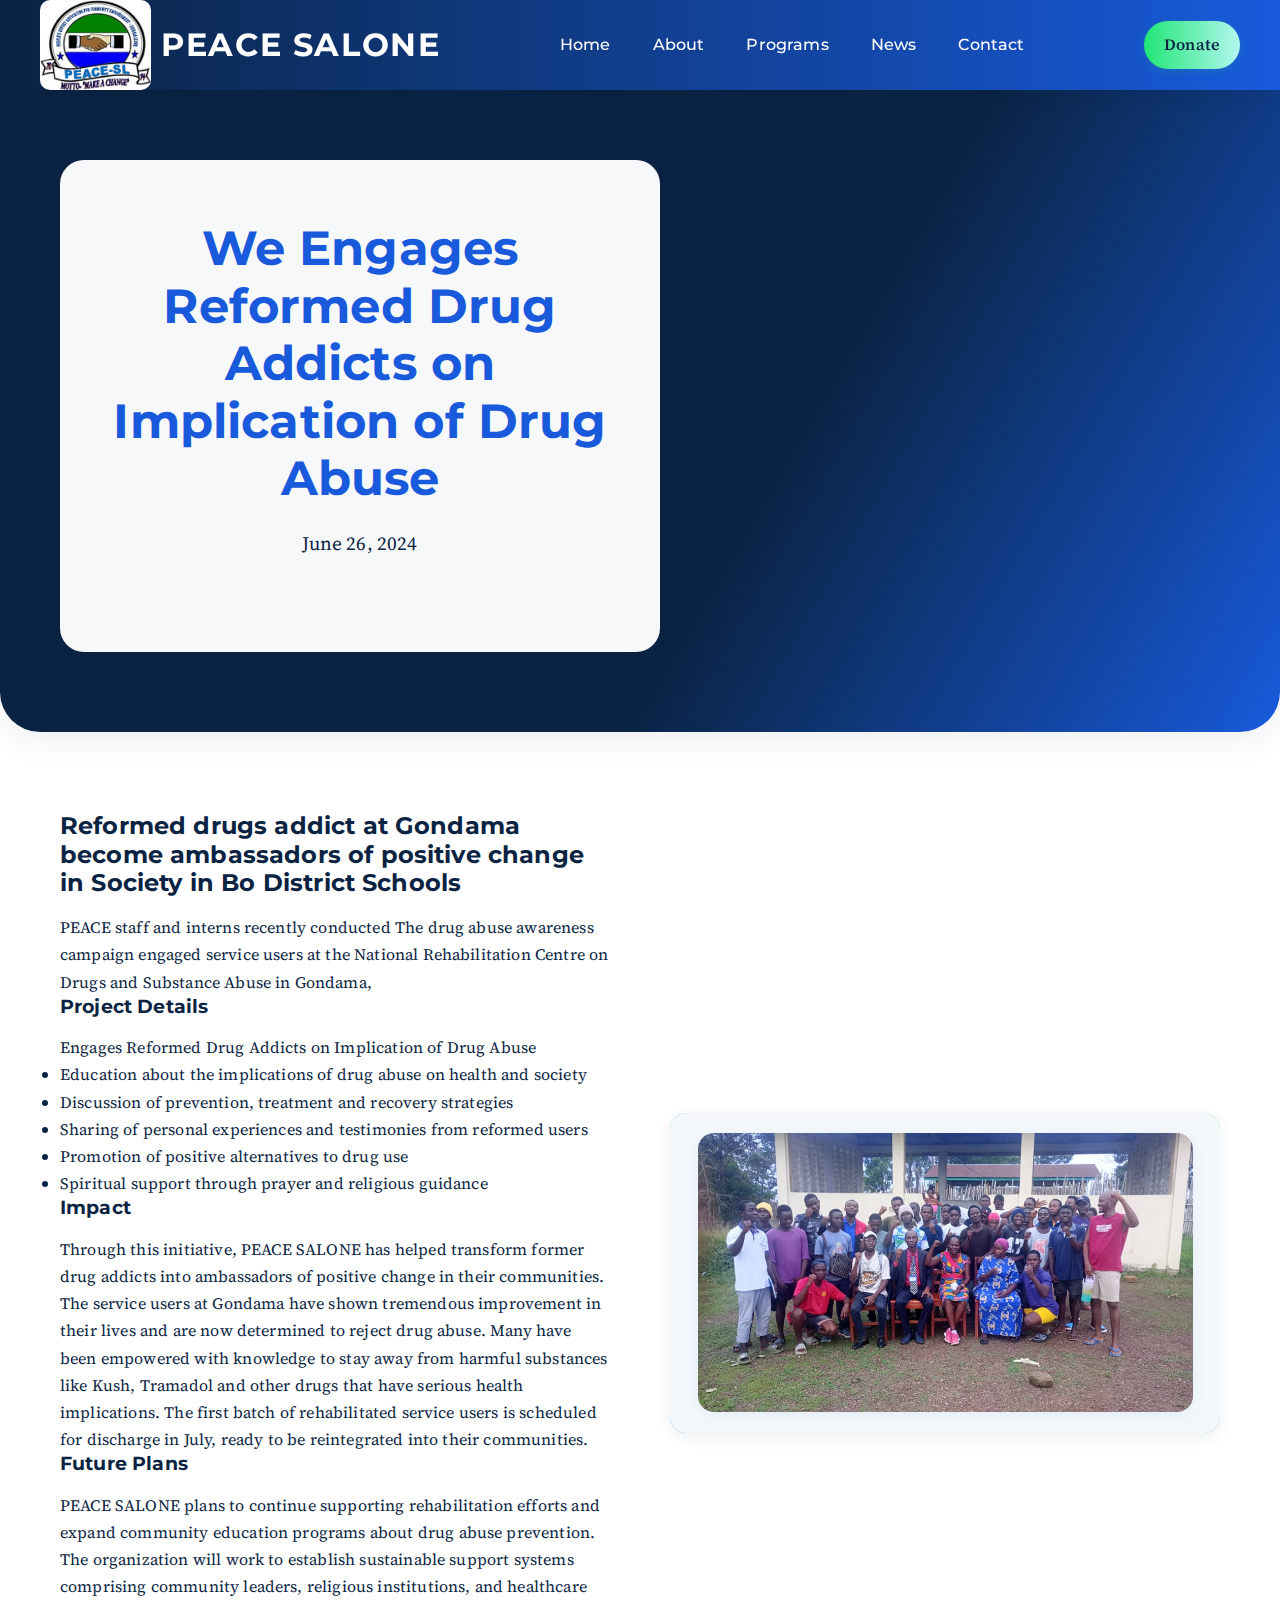
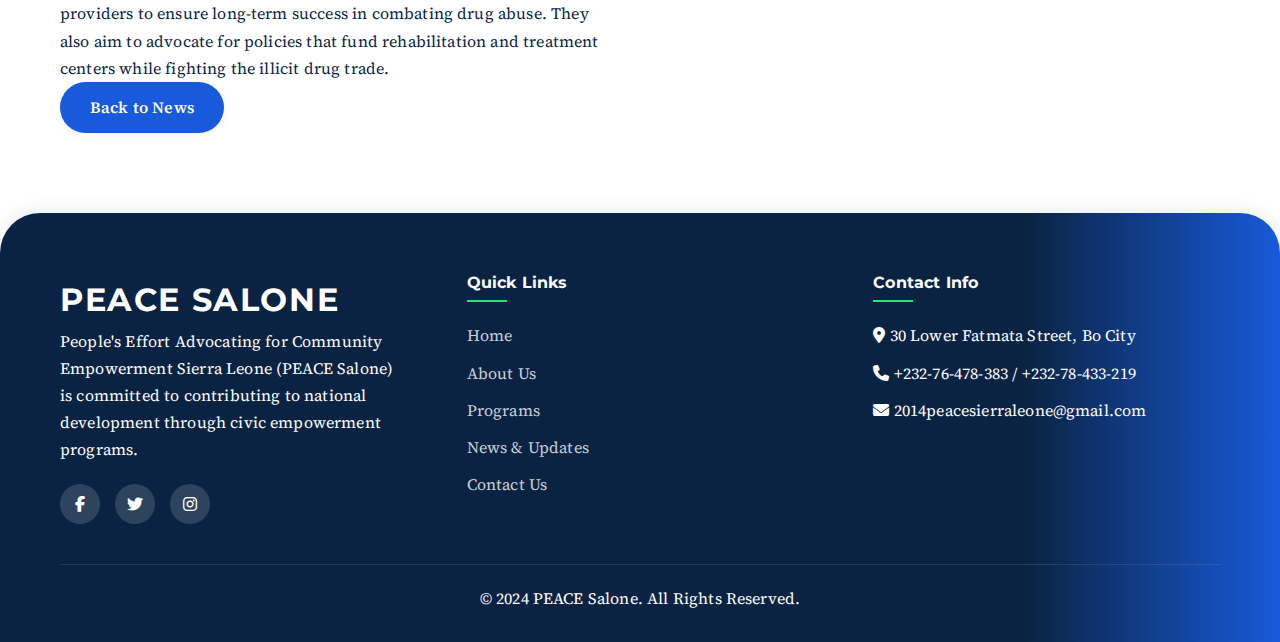
<file: news-drug-abuse.html>
<!DOCTYPE html>
<html lang="en">
<head>
    <meta charset="UTF-8">
    <meta name="viewport" content="width=device-width, initial-scale=1.0">
    <title>Engages Reformed Drug Addicts on Implication of Drug Abuse - PEACE Salone</title>
    <link href="https://fonts.googleapis.com/css2?family=Montserrat:wght@400;500;600;700&family=Source+Serif+Pro:wght@400;600&display=swap" rel="stylesheet">
    <link rel="stylesheet" href="https://cdnjs.cloudflare.com/ajax/libs/font-awesome/6.4.0/css/all.min.css">
    <link rel="stylesheet" href="styles.css">
</head>
<body>
    <header>
        <div class="container header-container">
            <div class="logo">
                <img src="images/logo.png" alt="PEACE-SALONE Logo">
                <div class="logo-text">PEACE SALONE</div>
            </div>
            
            <ul class="nav-menu">
                <li><a href="index.html">Home</a></li>
                <li><a href="index.html#about">About</a></li>
                <li><a href="index.html#programs">Programs</a></li>
                <li><a href="index.html#news">News</a></li>
                <li><a href="index.html#contact">Contact</a></li>
            </ul>
            
            <a href="index.html#donate" class="donate-btn">Donate</a>
        </div>
    </header>

    <section class="hero" style="min-height: 40vh; margin-top: 80px;">
        <div class="container">
            <div class="hero-content">
                <h1>We Engages Reformed Drug Addicts on Implication of Drug Abuse</h1>
                <p>June 26, 2024</p>
            </div>
        </div>
    </section>

    <section>
        <div class="container">
            <div class="about-content">
                <div class="about-text">
                    <h2>Reformed drugs addict at Gondama become ambassadors of positive change in Society in Bo District Schools</h2>
                    <p>PEACE staff and interns recently conducted The drug abuse awareness campaign engaged service users at the National Rehabilitation Centre on Drugs and Substance Abuse in Gondama,</p>
                    
                    <h3>Project Details</h3>
                    <p>Engages Reformed Drug Addicts on Implication of Drug Abuse</p>
                    <ul>
                        <li>Education about the implications of drug abuse on health and society</li>
                        <li>Discussion of prevention, treatment and recovery strategies</li>
                        <li>Sharing of personal experiences and testimonies from reformed users</li>
                        <li>Promotion of positive alternatives to drug use</li>
                        <li>Spiritual support through prayer and religious guidance</li>
                    </ul>
                    
                    <h3>Impact</h3>
                    <p>Through this initiative, PEACE SALONE has helped transform former drug addicts into ambassadors of positive change in their communities. 
                        The service users at Gondama have shown tremendous improvement in their lives and are now determined to reject drug abuse. 
                        Many have been empowered with knowledge to stay away from harmful substances like Kush, Tramadol and other drugs that have serious health implications. 
                        The first batch of rehabilitated service users is scheduled for discharge in July, ready to be reintegrated into their communities.</p>
                    
                    <h3>Future Plans</h3>
                    <p>PEACE SALONE plans to continue supporting rehabilitation efforts and expand community education programs about drug abuse prevention. 
                        The organization will work to establish sustainable support systems comprising community leaders, religious institutions, and healthcare providers to ensure long-term success in combating drug abuse. 
                        They also aim to advocate for policies that fund rehabilitation and treatment centers while fighting the illicit drug trade.</p>
                    
                    <a href="index.html#news" class="btn btn-primary">Back to News</a>
                </div>
                <div class="about-image">
                    <img src="images/drugaddicts.png" alt="WASH Promotion in Schools in Bo">
                </div>
            </div>
        </div>
    </section>

    <footer>
        <div class="container">
            <div class="footer-container">
                <div class="footer-about">
                    <div class="footer-logo">
                        <div class="logo-text" style="color: white;">PEACE SALONE</div>
                    </div>
                    <p>People's Effort Advocating for Community Empowerment Sierra Leone (PEACE Salone) is committed to contributing to national development through civic empowerment programs.</p>
                    
                    <div class="social-links">
                        <a href="https://www.facebook.com/peacesalone" aria-label="Facebook"><i class="fab fa-facebook-f"></i></a>
                        <a href="https://twitter.com/peacesalone" aria-label="Twitter"><i class="fab fa-twitter"></i></a>
                        <a href="https://www.instagram.com/peacesalone" aria-label="Instagram"><i class="fab fa-instagram"></i></a>
                    </div>
                </div>
                
                <div class="footer-links">
                    <h4>Quick Links</h4>
                    <ul>
                        <li><a href="index.html">Home</a></li>
                        <li><a href="index.html#about">About Us</a></li>
                        <li><a href="index.html#programs">Programs</a></li>
                        <li><a href="index.html#news">News & Updates</a></li>
                        <li><a href="index.html#contact">Contact Us</a></li>
                    </ul>
                </div>
                
                <div class="footer-links">
                    <h4>Contact Info</h4>
                    <ul>
                        <li><i class="fas fa-map-marker-alt"></i> 30 Lower Fatmata Street, Bo City</li>
                        <li><i class="fas fa-phone"></i> +232-76-478-383 / +232-78-433-219</li>
                        <li><i class="fas fa-envelope"></i> 2014peacesierraleone@gmail.com</li>
                    </ul>
                </div>
            </div>
            
            <div class="copyright">
                <p>&copy; 2024 PEACE Salone. All Rights Reserved.</p>
            </div>
        </div>
    </footer>

    <script src="scripts.js"></script>
</body>
</html>
</file>
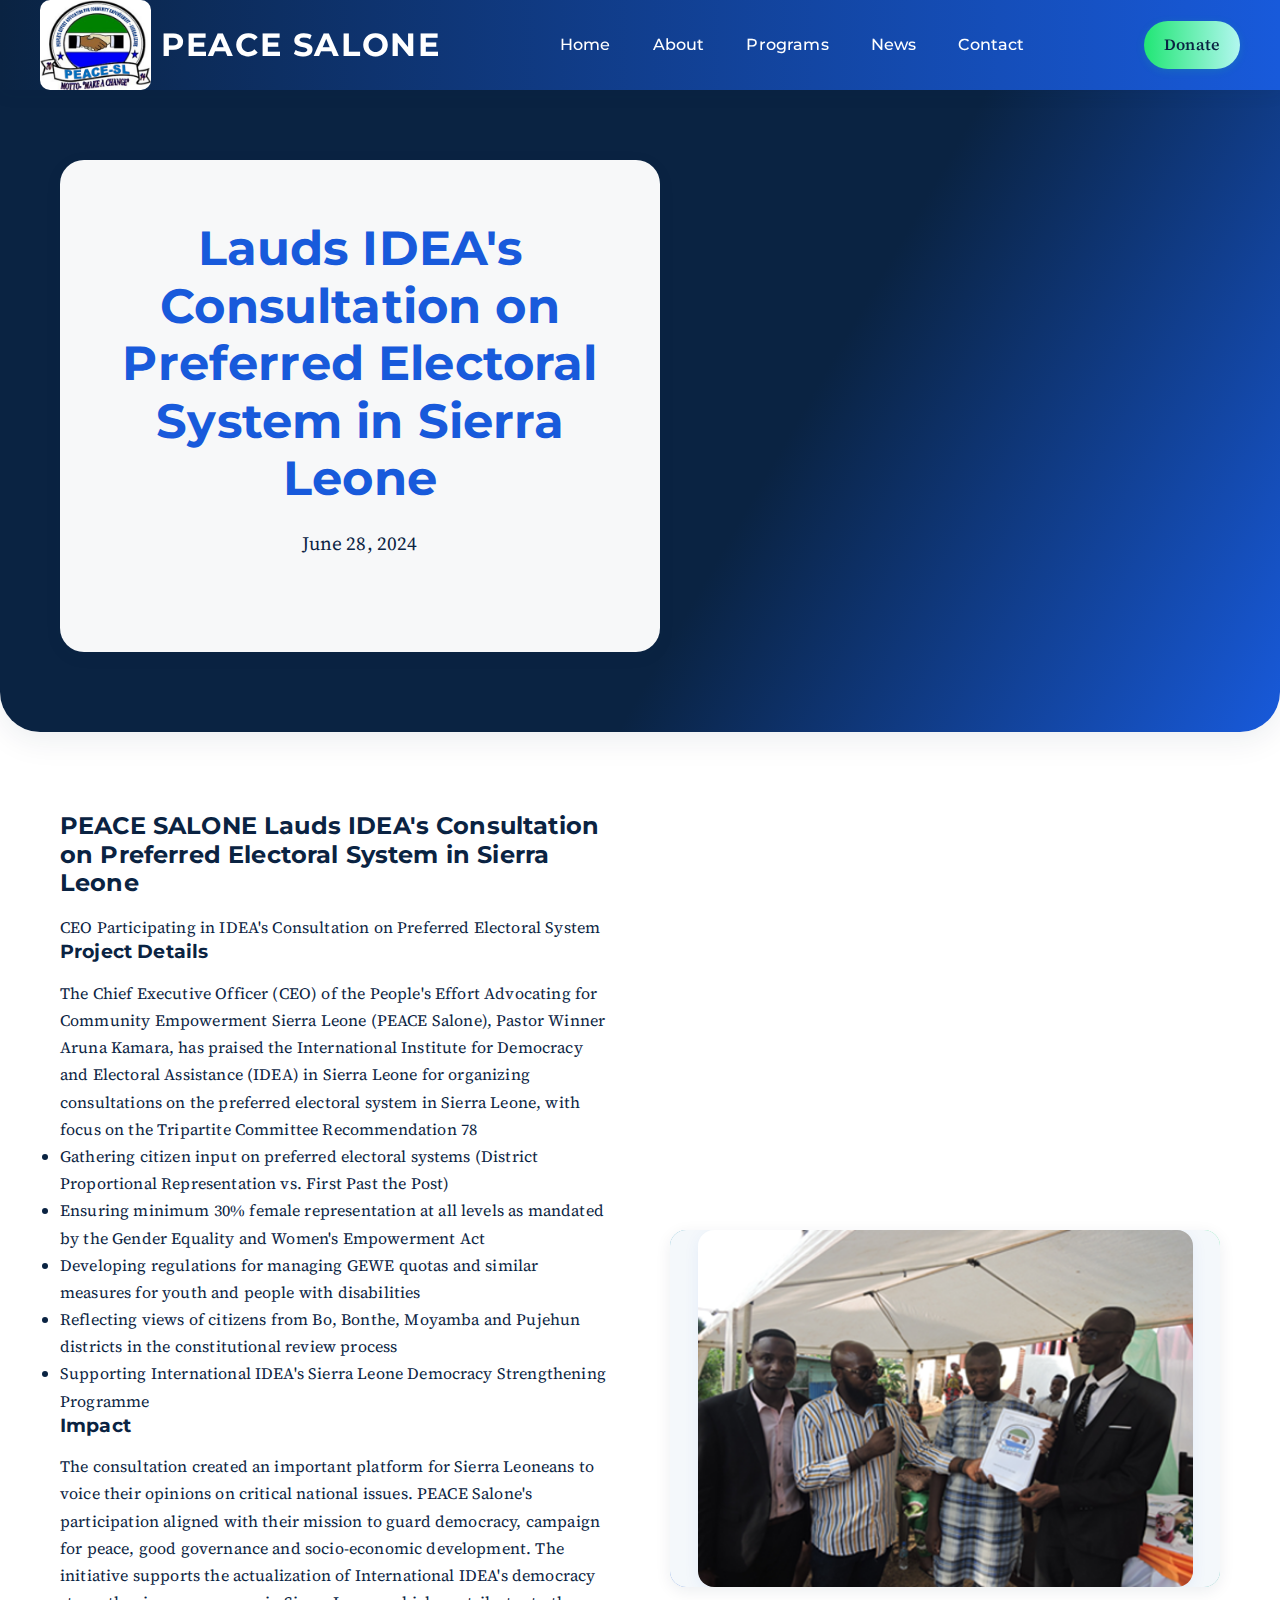
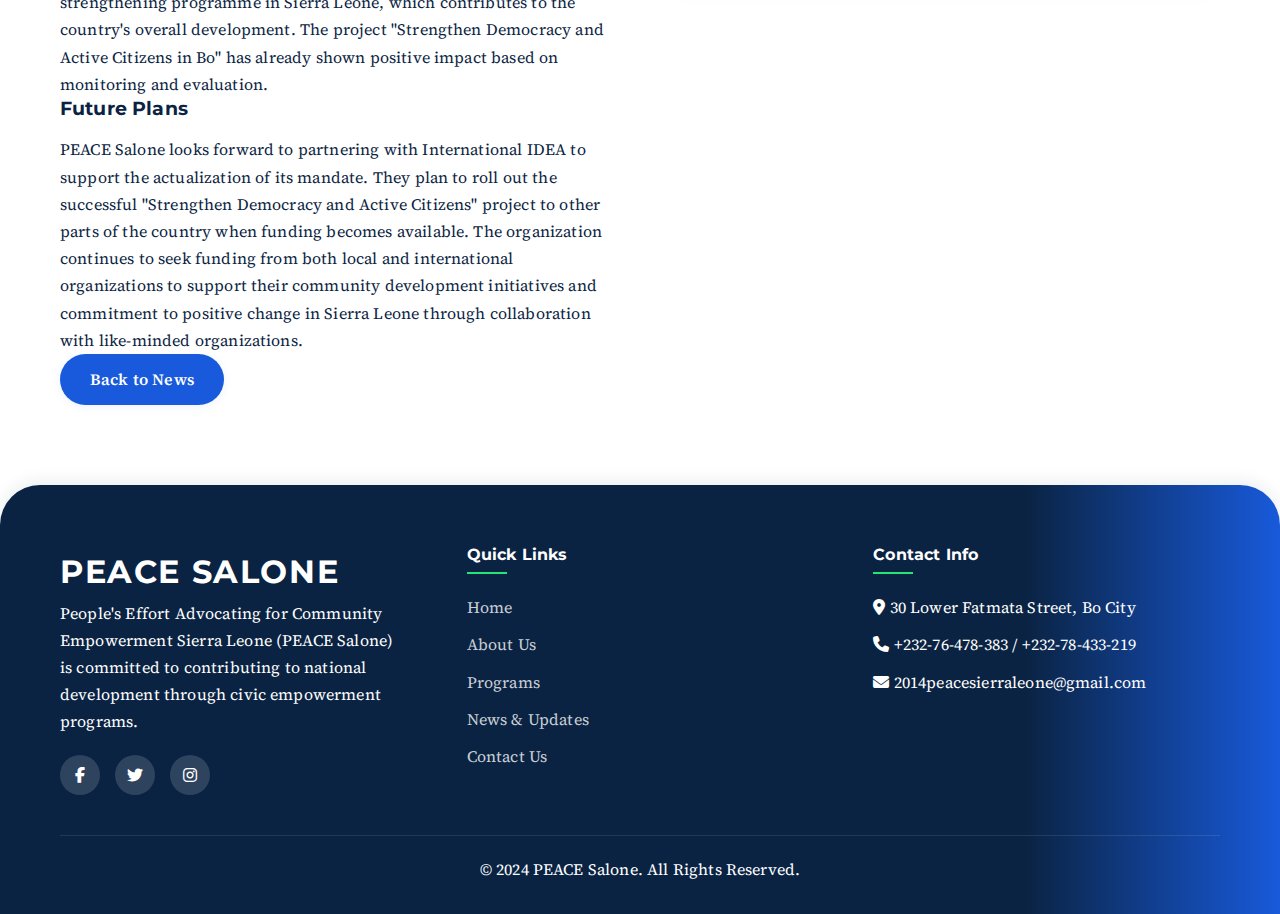
<file: news-idea-consultation.html>
<!DOCTYPE html>
<html lang="en">
<head>
    <meta charset="UTF-8">
    <meta name="viewport" content="width=device-width, initial-scale=1.0">
    <title>Lauds IDEA's Consultation on Preferred Electoral System in Sierra Leone</title>
    <link href="https://fonts.googleapis.com/css2?family=Montserrat:wght@400;500;600;700&family=Source+Serif+Pro:wght@400;600&display=swap" rel="stylesheet">
    <link rel="stylesheet" href="https://cdnjs.cloudflare.com/ajax/libs/font-awesome/6.4.0/css/all.min.css">
    <link rel="stylesheet" href="styles.css">
</head>
<body>
    <header>
        <div class="container header-container">
            <div class="logo">
                <img src="images/logo.png" alt="PEACE-SALONE Logo">
                <div class="logo-text">PEACE SALONE</div>
            </div>
            
            <ul class="nav-menu">
                <li><a href="index.html">Home</a></li>
                <li><a href="index.html#about">About</a></li>
                <li><a href="index.html#programs">Programs</a></li>
                <li><a href="index.html#news">News</a></li>
                <li><a href="index.html#contact">Contact</a></li>
            </ul>
            
            <a href="index.html#donate" class="donate-btn">Donate</a>
        </div>
    </header>

    <section class="hero" style="min-height: 40vh; margin-top: 80px;">
        <div class="container">
            <div class="hero-content">
                <h1>Lauds IDEA's Consultation on Preferred Electoral System in Sierra Leone</h1>
                <p>June 28, 2024</p>
            </div>
        </div>
    </section>

    <section>
        <div class="container">
            <div class="about-content">
                <div class="about-text">
                    <h2>PEACE SALONE Lauds IDEA's Consultation on Preferred Electoral System in Sierra Leone</h2>
                    <p>CEO Participating in IDEA's Consultation on Preferred Electoral System</p>
                    
                    <h3>Project Details</h3>
                    <p>The Chief Executive Officer (CEO) of the People's Effort Advocating for Community Empowerment Sierra Leone (PEACE Salone), Pastor Winner Aruna Kamara, has praised the International Institute for Democracy and Electoral Assistance (IDEA) in Sierra Leone for organizing consultations on the preferred electoral system in Sierra Leone, with focus on the Tripartite Committee Recommendation 78</p>
                    <ul>
                        <li>Gathering citizen input on preferred electoral systems (District Proportional Representation vs. First Past the Post)</li>
                        <li>Ensuring minimum 30% female representation at all levels as mandated by the Gender Equality and Women's Empowerment Act</li>
                        <li>Developing regulations for managing GEWE quotas and similar measures for youth and people with disabilities</li>
                        <li>Reflecting views of citizens from Bo, Bonthe, Moyamba and Pujehun districts in the constitutional review process</li>
                        <li>Supporting International IDEA's Sierra Leone Democracy Strengthening Programme</li>
                    </ul>
                    
                    <h3>Impact</h3>
                    <p>The consultation created an important platform for Sierra Leoneans to voice their opinions on critical national issues. 
                        PEACE Salone's participation aligned with their mission to guard democracy, campaign for peace, good governance and socio-economic development. 
                        The initiative supports the actualization of International IDEA's democracy strengthening programme in Sierra Leone, which contributes to the country's overall development. 
                        The project "Strengthen Democracy and Active Citizens in Bo" has already shown positive impact based on monitoring and evaluation.</p>
                    
                    <h3>Future Plans</h3>
                    <p>PEACE Salone looks forward to partnering with International IDEA to support the actualization of its mandate. 
                        They plan to roll out the successful "Strengthen Democracy and Active Citizens" project to other parts of the country when funding becomes available. 
                        The organization continues to seek funding from both local and international organizations to support their community development initiatives and commitment to positive change in Sierra Leone through collaboration with like-minded organizations.</p>
                    
                    <a href="index.html#news" class="btn btn-primary">Back to News</a>
                </div>
                <div class="about-image">
                    <img src="images/about-us.png" alt="WASH Promotion in Schools in Bo">
                </div>
            </div>
        </div>
    </section>

    <footer>
        <div class="container">
            <div class="footer-container">
                <div class="footer-about">
                    <div class="footer-logo">
                        <div class="logo-text" style="color: white;">PEACE SALONE</div>
                    </div>
                    <p>People's Effort Advocating for Community Empowerment Sierra Leone (PEACE Salone) is committed to contributing to national development through civic empowerment programs.</p>
                    
                    <div class="social-links">
                        <a href="https://www.facebook.com/peacesalone" aria-label="Facebook"><i class="fab fa-facebook-f"></i></a>
                        <a href="https://twitter.com/peacesalone" aria-label="Twitter"><i class="fab fa-twitter"></i></a>
                        <a href="https://www.instagram.com/peacesalone" aria-label="Instagram"><i class="fab fa-instagram"></i></a>
                    </div>
                </div>
                
                <div class="footer-links">
                    <h4>Quick Links</h4>
                    <ul>
                        <li><a href="index.html">Home</a></li>
                        <li><a href="index.html#about">About Us</a></li>
                        <li><a href="index.html#programs">Programs</a></li>
                        <li><a href="index.html#news">News & Updates</a></li>
                        <li><a href="index.html#contact">Contact Us</a></li>
                    </ul>
                </div>
                
                <div class="footer-links">
                    <h4>Contact Info</h4>
                    <ul>
                        <li><i class="fas fa-map-marker-alt"></i> 30 Lower Fatmata Street, Bo City</li>
                        <li><i class="fas fa-phone"></i> +232-76-478-383 / +232-78-433-219</li>
                        <li><i class="fas fa-envelope"></i> 2014peacesierraleone@gmail.com</li>
                    </ul>
                </div>
            </div>
            
            <div class="copyright">
                <p>&copy; 2024 PEACE Salone. All Rights Reserved.</p>
            </div>
        </div>
    </footer>

    <script src="scripts.js"></script>
</body>
</html>
</file>
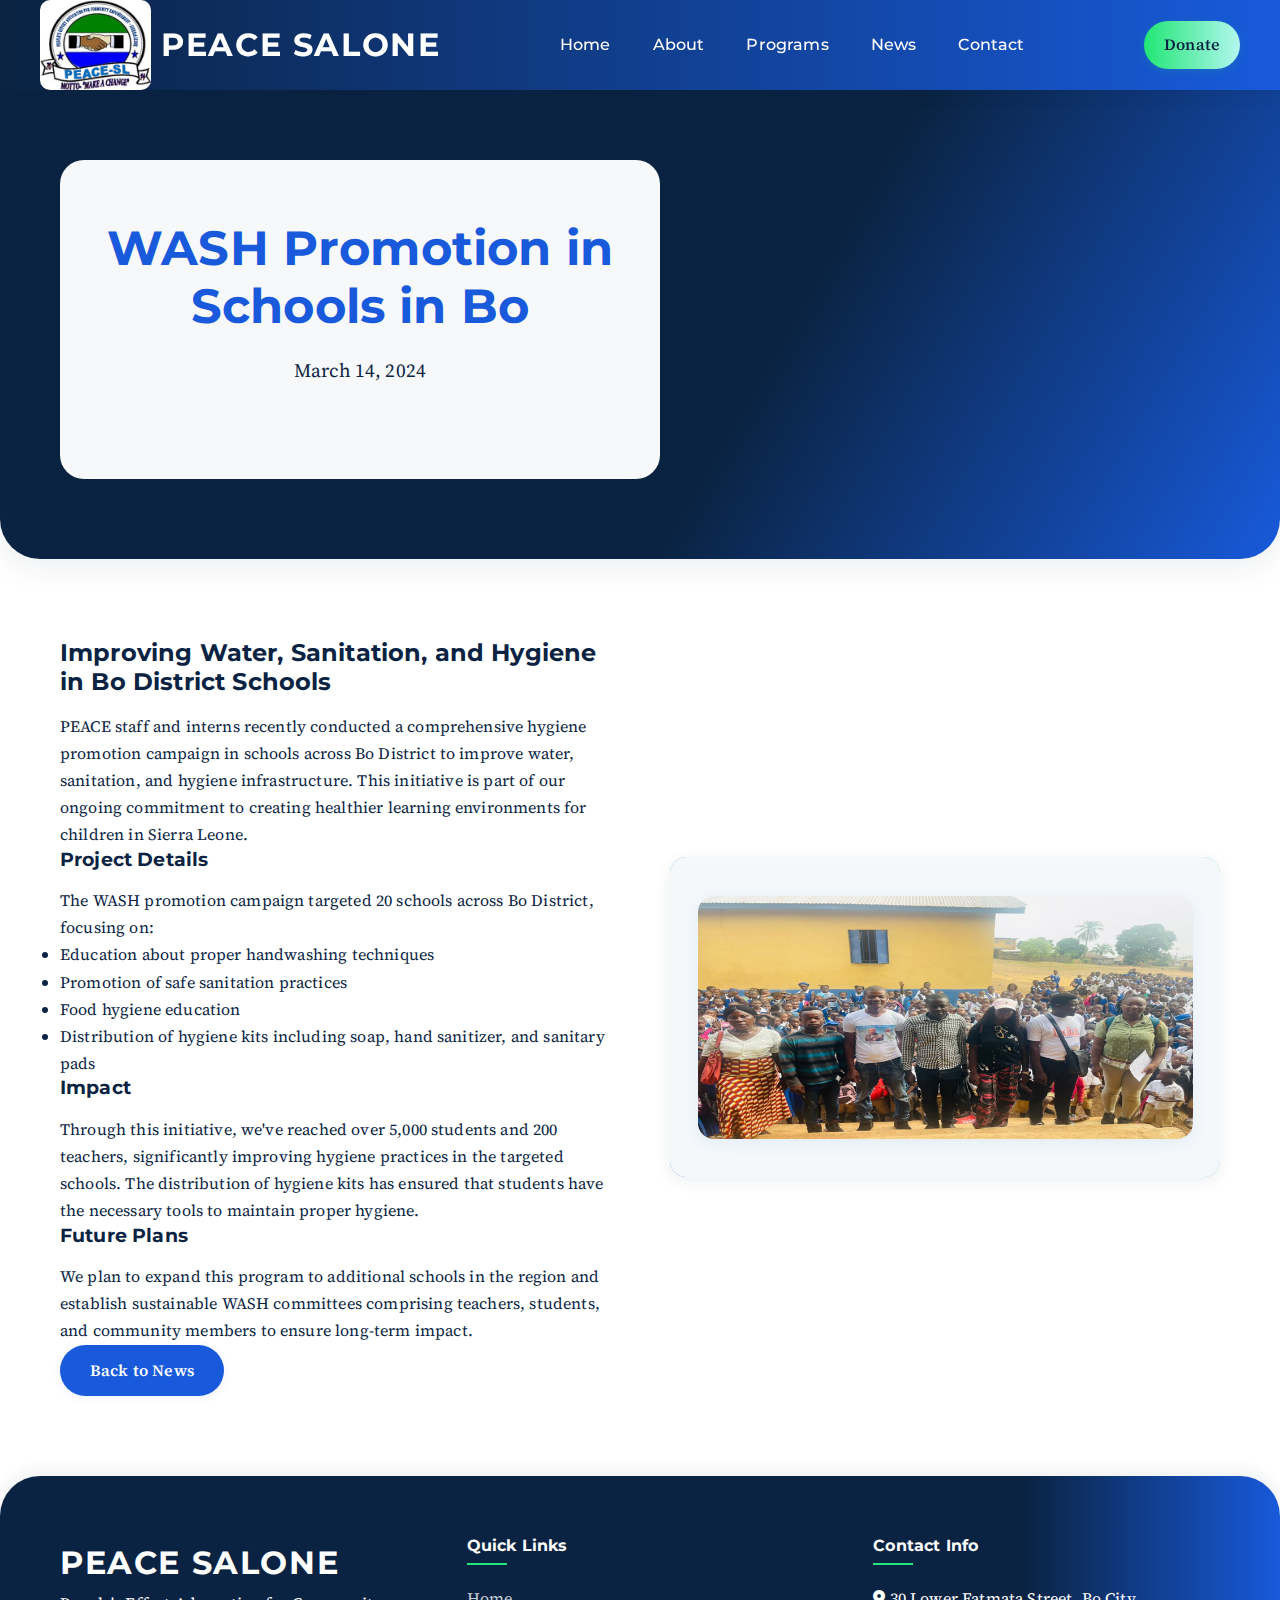
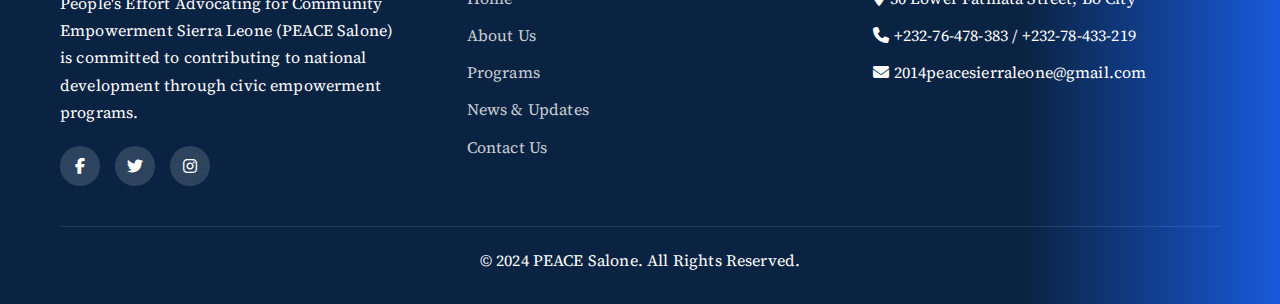
<file: news-wash-promotion.html>
<!DOCTYPE html>
<html lang="en">
<head>
    <meta charset="UTF-8">
    <meta name="viewport" content="width=device-width, initial-scale=1.0">
    <title>WASH Promotion in Schools in Bo - PEACE Salone</title>
    <link href="https://fonts.googleapis.com/css2?family=Montserrat:wght@400;500;600;700&family=Source+Serif+Pro:wght@400;600&display=swap" rel="stylesheet">
    <link rel="stylesheet" href="https://cdnjs.cloudflare.com/ajax/libs/font-awesome/6.4.0/css/all.min.css">
    <link rel="stylesheet" href="styles.css">
</head>
<body>
    <header>
        <div class="container header-container">
            <div class="logo">
                <img src="images/logo.png" alt="PEACE-SALONE Logo">
                <div class="logo-text">PEACE SALONE</div>
            </div>
            
            <ul class="nav-menu">
                <li><a href="index.html">Home</a></li>
                <li><a href="index.html#about">About</a></li>
                <li><a href="index.html#programs">Programs</a></li>
                <li><a href="index.html#news">News</a></li>
                <li><a href="index.html#contact">Contact</a></li>
            </ul>
            
            <a href="index.html#donate" class="donate-btn">Donate</a>
        </div>
    </header>

    <section class="hero" style="min-height: 40vh; margin-top: 80px;">
        <div class="container">
            <div class="hero-content">
                <h1>WASH Promotion in Schools in Bo</h1>
                <p>March 14, 2024</p>
            </div>
        </div>
    </section>

    <section>
        <div class="container">
            <div class="about-content">
                <div class="about-text">
                    <h2>Improving Water, Sanitation, and Hygiene in Bo District Schools</h2>
                    <p>PEACE staff and interns recently conducted a comprehensive hygiene promotion campaign in schools across Bo District to improve water, sanitation, and hygiene infrastructure. This initiative is part of our ongoing commitment to creating healthier learning environments for children in Sierra Leone.</p>
                    
                    <h3>Project Details</h3>
                    <p>The WASH promotion campaign targeted 20 schools across Bo District, focusing on:</p>
                    <ul>
                        <li>Education about proper handwashing techniques</li>
                        <li>Promotion of safe sanitation practices</li>
                        <li>Food hygiene education</li>
                        <li>Distribution of hygiene kits including soap, hand sanitizer, and sanitary pads</li>
                    </ul>
                    
                    <h3>Impact</h3>
                    <p>Through this initiative, we've reached over 5,000 students and 200 teachers, significantly improving hygiene practices in the targeted schools. The distribution of hygiene kits has ensured that students have the necessary tools to maintain proper hygiene.</p>
                    
                    <h3>Future Plans</h3>
                    <p>We plan to expand this program to additional schools in the region and establish sustainable WASH committees comprising teachers, students, and community members to ensure long-term impact.</p>
                    
                    <a href="index.html#news" class="btn btn-primary">Back to News</a>
                </div>
                <div class="about-image">
                    <img src="images/washpromotion.png" alt="WASH Promotion in Schools in Bo">
                </div>
            </div>
        </div>
    </section>

    <footer>
        <div class="container">
            <div class="footer-container">
                <div class="footer-about">
                    <div class="footer-logo">
                        <div class="logo-text" style="color: white;">PEACE SALONE</div>
                    </div>
                    <p>People's Effort Advocating for Community Empowerment Sierra Leone (PEACE Salone) is committed to contributing to national development through civic empowerment programs.</p>
                    
                    <div class="social-links">
                        <a href="https://www.facebook.com/peacesalone" aria-label="Facebook"><i class="fab fa-facebook-f"></i></a>
                        <a href="https://twitter.com/peacesalone" aria-label="Twitter"><i class="fab fa-twitter"></i></a>
                        <a href="https://www.instagram.com/peacesalone" aria-label="Instagram"><i class="fab fa-instagram"></i></a>
                    </div>
                </div>
                
                <div class="footer-links">
                    <h4>Quick Links</h4>
                    <ul>
                        <li><a href="index.html">Home</a></li>
                        <li><a href="index.html#about">About Us</a></li>
                        <li><a href="index.html#programs">Programs</a></li>
                        <li><a href="index.html#news">News & Updates</a></li>
                        <li><a href="index.html#contact">Contact Us</a></li>
                    </ul>
                </div>
                
                <div class="footer-links">
                    <h4>Contact Info</h4>
                    <ul>
                        <li><i class="fas fa-map-marker-alt"></i> 30 Lower Fatmata Street, Bo City</li>
                        <li><i class="fas fa-phone"></i> +232-76-478-383 / +232-78-433-219</li>
                        <li><i class="fas fa-envelope"></i> 2014peacesierraleone@gmail.com</li>
                    </ul>
                </div>
            </div>
            
            <div class="copyright">
                <p>&copy; 2024 PEACE Salone. All Rights Reserved.</p>
            </div>
        </div>
    </footer>

    <script src="scripts.js"></script>
</body>
</html>
</file>
<file: styles.css>
:root {
            --primary: #0a2342;         /* Blue-black */
            --primary-light: #185adb;   /* Blue */
            --secondary: #21e675;       /* Green */
            --accent: #185adb;          /* Blue (same as primary-light) */
            --dark: #0a2342;            /* Blue-black (same as primary) */
            --light: #ffffff;           /* White */
            --gray: #6c757d;
            --shadow: 0 4px 16px rgba(10, 35, 66, 0.08);
            --radius: 16px;
            --transition: 0.3s cubic-bezier(.4,0,.2,1);
        }

        *,
        *::before,
        *::after {
            box-sizing: border-box;
            margin: 0;
            padding: 0;
        }

        body {
            font-family: 'Source Serif Pro', serif;
            color: var(--dark);
            background-color: var(--light);
            line-height: 1.7;
            letter-spacing: 0.01em;
        }

        h1, h2, h3, h4, h5, h6 {
            font-family: 'Montserrat', sans-serif;
            font-weight: 700;
            margin-bottom: 1rem;
            color: var(--primary);
            line-height: 1.2;
        }

        .container {
            width: 100%;
            max-width: 1200px;
            margin: 0 auto;
            padding: 0 20px;
        }

        /* Header Styles */
        header {
            background: linear-gradient(90deg, var(--primary) 0%, var(--primary-light) 100%);
            box-shadow: var(--shadow);
            position: fixed;
            width: 100%;
            top: 0;
            z-index: 1000;
        }

        .header-container {
            padding: 0px 0;
            display: flex;
            justify-content: space-between;
            align-items: center;
            flex-wrap: wrap;
        }

        .logo {
            display: flex;
            align-items: center;
            min-width: 300px;
        }

        .logo img {
            height: 90px;
            margin-right: 10px;
            border-radius: 10px;
        }

        .logo-text {
            font-family: 'Montserrat', sans-serif;
            font-weight: 700;
            font-size: 2rem;
            color: var(--light);
            letter-spacing: 0.05em;
        }

        .nav-menu {
            display: flex;
            list-style: none;
            gap: 10px;
            flex-wrap: wrap;
            align-items: center;
            margin: 0;
            padding: 0;
        }

        .nav-menu li {
            margin: 0;
        }

        .nav-menu a {
            text-decoration: none;
            color: var(--light);
            padding: 8px 16px;
            border-radius: 6px;
            font-weight: 500;
            font-family: 'Montserrat', sans-serif;
            transition: background var(--transition), color var(--transition);
            outline: none;
            position: relative;
        }

        .nav-menu a:hover,
        .nav-menu a:focus {
            background: var(--secondary);
            color: var(--primary);
            outline: 2px solid var(--primary-light);
        }

        .nav-menu a.active {
            background: rgba(255, 255, 255, 0.15);
            color: var(--light);
            font-weight: 700;
            box-shadow: 0 2px 8px rgba(24,90,219,0.08);
        }

        .donate-btn {
            background: linear-gradient(90deg, var(--secondary) 0%, #b2f7ef 100%);
            color: var(--primary);
            box-shadow: 0 2px 8px rgba(33, 230, 117, 0.15);
            border: none;
            font-size: 1rem;
            padding: 10px 20px;
            border-radius: 30px;
            font-weight: 600;
            text-decoration: none;
            transition: all var(--transition);
            cursor: pointer;
        }

        .donate-btn:hover,
        .donate-btn:focus {
            background: #b2f7ef;
            color: var(--primary);
            outline: 2px solid var(--primary-light);
            transform: translateY(-2px);
            box-shadow: 0 4px 12px rgba(33, 230, 117, 0.25);
        }

        /* Hero Section */
        .hero {
            background: linear-gradient(120deg, var(--primary) 60%, var(--primary-light) 100%);
            min-height: 80vh;
            margin-top: 80px;
            border-radius: 0 0 40px 40px;
            box-shadow: 0 8px 32px rgba(10,35,66,0.08);
            display: flex;
            align-items: center;
            justify-content: center;
            position: relative;
            overflow: hidden;
        }

        .hero-content {
            max-width: 600px;
            padding: 60px 30px;
            background: rgba(255,255,255,0.97);
            border-radius: 24px;
            box-shadow: var(--shadow);
            text-align: center;
            position: relative;
            z-index: 2;
            animation: fadeInDown 1.2s;
        }

        @keyframes fadeInDown {
            from { opacity: 0; transform: translateY(-40px);}
            to { opacity: 1; transform: translateY(0);}
        }

        .hero h1 {
            font-size: 3rem;
            margin-bottom: 1.2rem;
            color: var(--primary-light);
        }

        .hero p {
            font-size: 1.2rem;
            margin-bottom: 2rem;
            color: var(--primary);
        }

        .hero-btns {
            display: flex;
            justify-content: center;
            gap: 15px;
        }

        .btn {
            padding: 12px 30px;
            border-radius: 30px;
            text-decoration: none;
            font-weight: 600;
            transition: all var(--transition);
            box-shadow: 0 2px 8px rgba(24,90,219,0.08);
            cursor: pointer;
            border: none;
            outline: none;
            display: inline-block;
            text-align: center;
        }

        .btn-primary {
            background-color: var(--primary-light);
            color: var(--light);
        }

        .btn-primary:hover,
        .btn-primary:focus {
            background-color: var(--secondary);
            color: var(--primary);
            outline: 2px solid var(--primary-light);
            transform: translateY(-2px);
            box-shadow: 0 4px 12px rgba(24,90,219,0.15);
        }

        .btn-outline {
            border: 2px solid var(--primary-light);
            color: var(--primary-light);
            background: transparent;
        }

        .btn-outline:hover,
        .btn-outline:focus {
            background-color: var(--primary-light);
            color: var(--light);
            outline: 2px solid var(--secondary);
            transform: translateY(-2px);
        }

        /* Section Styles */
        section {
            padding: 80px 0;
        }

        .section-title {
            text-align: center;
            margin-bottom: 50px;
        }

        .section-title h2 {
            font-size: 2.7rem;
            color: var(--primary);
            margin-bottom: 10px;
            position: relative;
        }

        .section-title h2::after {
            content: '';
            position: absolute;
            bottom: -10px;
            left: 50%;
            transform: translateX(-50%);
            width: 80px;
            height: 3px;
            background-color: var(--secondary);
        }

        .section-subtitle {
            color: var(--primary-light);
            font-size: 1.2rem;
            max-width: 700px;
            margin: 0 auto;
        }

        /* About Section */
        .about-content {
            display: flex;
            align-items: center;
            gap: 60px;
        }

        .about-text {
            flex: 1;
        }

        .about-image {
            flex: 1;
            border-radius: var(--radius);
            overflow: hidden;
            box-shadow: var(--shadow);
            background: #f4f8fb;
            display: flex;
            align-items: center;
            justify-content: center;
            min-height: 320px;
            position: relative;
        }

        .about-image::before {
            content: '';
            position: absolute;
            top: -10px;
            right: -10px;
            bottom: -10px;
            left: -10px;
            background: linear-gradient(45deg, var(--primary-light), var(--secondary));
            z-index: -1;
            border-radius: calc(var(--radius) + 10px);
            opacity: 0.7;
        }

        .about-image img {
            width: 90%;
            height: auto;
            display: block;
            border-radius: var(--radius);
            box-shadow: 0 4px 16px rgba(24,90,219,0.07);
        }

        /* Vision/Mission Cards */
        .vision-mission > div {
            display: grid;
            grid-template-columns: repeat(auto-fit, minmax(300px, 1fr));
            gap: 30px;
        }

        .vision-mission > div > div {
            background-color: var(--light);
            padding: 30px;
            border-radius: 10px;
            box-shadow: 0 4px 12px rgba(24,90,219,0.07);
            border-left: 6px solid var(--primary-light);
            transition: all var(--transition);
        }

        .vision-mission > div > div:hover {
            transform: translateY(-5px);
            box-shadow: 0 8px 24px rgba(24,90,219,0.12);
        }

        /* Values Section */
        .values-container {
            display: grid;
            grid-template-columns: repeat(auto-fit, minmax(250px, 1fr));
            gap: 40px;
        }

        .value-card {
            box-shadow: var(--shadow);
            border-radius: var(--radius);
            padding: 40px 30px;
            transition: all var(--transition);
            background: linear-gradient(135deg, var(--light) 80%, #21e67522 100%);
            border-left: 6px solid var(--secondary);
            text-align: center;
        }

        .value-card:hover,
        .value-card:focus {
            box-shadow: 0 16px 32px rgba(24,90,219,0.12);
            outline: 2px solid var(--primary-light);
            transform: translateY(-5px);
        }

        .value-icon {
            font-size: 3rem;
            margin-bottom: 18px;
            color: var(--secondary);
        }

        /* Objectives Section */
        .objectives-section {
            background: linear-gradient(90deg, var(--light) 80%, #185adb11 100%);
            border-radius: var(--radius);
            padding: 60px;
        }

        .objective-item {
            background: var(--light);
            border-radius: 12px;
            box-shadow: var(--shadow);
            margin-bottom: 30px;
            padding: 30px 24px;
            transition: all var(--transition);
            border-left: 6px solid var(--primary-light);
        }

        .objective-item:hover {
            transform: translateX(5px);
            box-shadow: 0 8px 24px rgba(24,90,219,0.12);
        }

        .objective-item.main-goal {
            background: linear-gradient(90deg, #e3fcec 80%, #21e67511 100%);
            border-left: 6px solid var(--secondary);
        }

        .objective-number {
            font-size: 2rem;
            font-weight: bold;
            color: var(--primary-light);
            margin-bottom: 10px;
        }

        /* Programs Section */
        .programs-container {
            display: grid;
            grid-template-columns: repeat(auto-fit, minmax(300px, 1fr));
            gap: 30px;
        }

        .program-card {
            box-shadow: var(--shadow);
            border-radius: var(--radius);
            transition: all var(--transition);
            border-left: 6px solid var(--primary-light);
            background: var(--light);
            overflow: hidden;
            height: 100%;
            display: flex;
            flex-direction: column;
        }

        .program-card:hover,
        .program-card:focus {
            box-shadow: 0 16px 32px rgba(24,90,219,0.13);
            outline: 2px solid var(--secondary);
            transform: translateY(-5px);
        }

        .program-image {
            height: 180px;
            overflow: hidden;
        }

        .program-image img {
            width: 100%;
            height: 100%;
            object-fit: cover;
            transition: transform var(--transition);
        }

        .program-card:hover .program-image img {
            transform: scale(1.05);
        }

        .program-content {
            padding: 20px;
            flex-grow: 1;
            display: flex;
            flex-direction: column;
        }

        .program-content .btn {
            margin-top: auto;
            align-self: flex-start;
        }

        /* Team Section */
        .team-container {
            display: grid;
            grid-template-columns: repeat(auto-fit, minmax(250px, 1fr));
            gap: 30px;
        }

        .team-member {
            box-shadow: var(--shadow);
            border-radius: var(--radius);
            transition: all var(--transition);
            border-left: 6px solid var(--primary-light);
            background: var(--light);
            overflow: hidden;
            text-align: center;
        }

        .team-member:hover,
        .team-member:focus {
            box-shadow: 0 16px 32px rgba(24,90,219,0.13);
            outline: 2px solid var(--secondary);
            transform: translateY(-5px);
        }

        .team-image {
            height: 180px;
            overflow: hidden;
        }

        .team-image img {
            width: 96%;
            height: 175%;
            object-fit: cover;
            transition: transform var(--transition);
        }

        .team-member:hover .team-image img {
            transform: scale(1.05);
        }

        .team-details {
            padding: 20px;
        }

        .team-role {
            color: var(--primary-light);
            font-weight: 500;
        }

        /* Impact Section */
        .impact-stats {
            display: grid;
            grid-template-columns: repeat(auto-fit, minmax(200px, 1fr));
            gap: 20px;
        }

        .stat-item {
            background: var(--light);
            border-radius: 12px;
            box-shadow: var(--shadow);
            padding: 40px 20px;
            margin-bottom: 20px;
            border-left: 6px solid var(--secondary);
            text-align: center;
            transition: all var(--transition);
        }

        .stat-item:hover {
            transform: translateY(-5px);
            box-shadow: 0 8px 24px rgba(33, 230, 117, 0.15);
        }

        .stat-number {
            color: var(--secondary);
            font-size: 3.2rem;
            font-weight: bold;
            display: block;
        }

        .stat-title {
            font-weight: 600;
            color: var(--primary);
        }

        /* News Section */
        .news-container {
            display: grid;
            grid-template-columns: repeat(auto-fit, minmax(350px, 1fr));
            gap: 30px;
        }

        .news-card {
            box-shadow: var(--shadow);
            border-radius: var(--radius);
            transition: all var(--transition);
            border-left: 6px solid var(--primary-light);
            background: var(--light);
            overflow: hidden;
            display: flex;
            flex-direction: column;
            height: 100%;
        }

        .news-card:hover,
        .news-card:focus {
            box-shadow: 0 16px 32px rgba(24,90,219,0.13);
            outline: 2px solid var(--secondary);
            transform: translateY(-5px);
        }

        .news-image {
            height: 180px;
            overflow: hidden;
        }

        .news-image img {
            width: 100%;
            height: 100%;
            object-fit: cover;
            transition: transform var(--transition);
        }

        .news-card:hover .news-image img {
            transform: scale(1.05);
        }

        .news-content {
            padding: 20px;
            flex-grow: 1;
            display: flex;
            flex-direction: column;
        }

        .news-date {
            color: var(--primary-light);
            font-weight: 500;
            margin-bottom: 10px;
        }

        .read-more-btn {
            display: inline-block;
            margin-top: 15px;
            padding: 8px 16px;
            background-color: var(--primary-light);
            color: white;
            text-decoration: none;
            border-radius: 4px;
            transition: background-color var(--transition);
            align-self: flex-start;
        }

        .read-more-btn:hover,
        .read-more-btn:focus {
            background-color: var(--primary);
            outline: 2px solid var(--secondary);
        }

        /* Contact Section */
        .contact-container {
            display: grid;
            grid-template-columns: repeat(auto-fit, minmax(300px, 1fr));
            gap: 40px;
        }

        .contact-info {
            display: flex;
            flex-direction: column;
            gap: 20px;
        }

        .contact-item {
            display: flex;
            align-items: flex-start;
            gap: 15px;
            padding: 15px;
            background: rgba(24, 90, 219, 0.05);
            border-radius: 8px;
            transition: all var(--transition);
        }

        .contact-item:hover {
            background: rgba(24, 90, 219, 0.1);
            transform: translateX(5px);
        }

        .contact-icon {
            font-size: 1.5rem;
            color: var(--primary);
            min-width: 30px;
        }

        .contact-form {
            box-shadow: var(--shadow);
            border-radius: var(--radius);
            padding: 40px 30px;
            background: var(--light);
            border-left: 6px solid var(--primary-light);
        }

        .form-group {
            margin-bottom: 20px;
        }

        .form-group label {
            display: block;
            margin-bottom: 5px;
            font-weight: 500;
            color: var(--primary);
        }

        .form-control {
            border: 1.5px solid #e0e0e0;
            border-radius: 8px;
            font-size: 1rem;
            transition: border-color var(--transition);
            width: 100%;
            padding: 12px 15px;
            font-family: 'Source Serif Pro', serif;
        }

        .form-control:focus {
            border-color: var(--primary-light);
            outline: 2px solid var(--secondary);
        }

        textarea.form-control {
            min-height: 150px;
            resize: vertical;
        }

        .form-message {
            padding: 15px;
            border-radius: 5px;
            margin-bottom: 20px;
            display: none;
        }

        .form-message.success {
            background-color: #d4edda;
            color: #155724;
            border: 1px solid #c3e6cb;
        }

        .form-message.error {
            background-color: #f8d7da;
            color: #721c24;
            border: 1px solid #f5c6cb;
        }

        /* Donation Section */
        .donation-container {
            display: grid;
            grid-template-columns: repeat(auto-fit, minmax(300px, 1fr));
            gap: 40px;
        }

        .donation-method {
            background: var(--light);
            border-radius: var(--radius);
            padding: 30px;
            box-shadow: var(--shadow);
            border-left: 6px solid var(--secondary);
            transition: all var(--transition);
        }

        .donation-method:hover {
            transform: translateY(-5px);
            box-shadow: 0 8px 24px rgba(33, 230, 117, 0.15);
        }

        .donation-method h3 {
            color: var(--primary-light);
            margin-bottom: 20px;
            display: flex;
            align-items: center;
            gap: 10px;
        }

        .donation-details {
            margin-top: 15px;
        }

        .donation-details p {
            margin-bottom: 10px;
            display: flex;
            align-items: center;
            gap: 10px;
        }

        /* Policies Section */
        .policies-container {
            display: grid;
            grid-template-columns: repeat(auto-fit, minmax(250px, 1fr));
            gap: 20px;
        }

        .policy-item {
            background: var(--light);
            padding: 20px;
            border-radius: 10px;
            box-shadow: 0 4px 12px rgba(24,90,219,0.07);
            border-left: 4px solid var(--primary-light);
            transition: all var(--transition);
        }

        .policy-item:hover {
            transform: translateY(-5px);
            box-shadow: 0 8px 24px rgba(24,90,219,0.12);
        }

        /* Projects Section */
        .projects-table {
            width: 100%;
            border-collapse: collapse;
            margin-top: 30px;
            box-shadow: 0 4px 12px rgba(24,90,219,0.07);
            border-radius: 10px;
            overflow: hidden;
        }

        .projects-table th, .projects-table td {
            padding: 15px;
            text-align: left;
            border-bottom: 1px solid #e0e0e0;
        }

        .projects-table th {
            background-color: var(--primary-light);
            color: white;
        }

        .projects-table tr:nth-child(even) {
            background-color: #f9f9f9;
        }

        .projects-table tr:hover {
            background-color: #f0f8ff;
        }

        /* Strategic Plan Section */
        .strategic-plan {
            background: linear-gradient(90deg, #f9f9f9 80%, #21e67511 100%);
            border-radius: var(--radius);
            padding: 40px;
            box-shadow: var(--shadow);
            margin-top: 40px;
        }

        .strategic-plan h3 {
            color: var(--primary-light);
            margin-bottom: 20px;
            text-align: center;
        }

        .plan-details {
            display: grid;
            grid-template-columns: repeat(auto-fit, minmax(300px, 1fr));
            gap: 30px;
            margin-top: 30px;
        }

        .plan-item {
            background: white;
            padding: 20px;
            border-radius: 10px;
            box-shadow: 0 4px 12px rgba(24,90,219,0.07);
            transition: all var(--transition);
        }

        .plan-item:hover {
            transform: translateY(-5px);
            box-shadow: 0 8px 24px rgba(24,90,219,0.12);
        }

        .plan-item h4 {
            color: var(--primary);
            margin-bottom: 15px;
            display: flex;
            align-items: center;
            gap: 10px;
        }

        /* Footer */
        footer {
            background: linear-gradient(90deg, var(--primary) 80%, var(--primary-light) 100%);
            color: var(--light);
            border-radius: 40px 40px 0 0;
            box-shadow: 0 -4px 16px rgba(10,35,66,0.08);
            padding: 60px 0 30px;
        }

        .footer-container {
            display: grid;
            grid-template-columns: repeat(auto-fit, minmax(250px, 1fr));
            gap: 60px;
        }

        .footer-logo .logo-text {
            color: var(--light);
        }

        .footer-links h4 {
            color: var(--light);
            margin-bottom: 20px;
            position: relative;
            padding-bottom: 10px;
        }

        .footer-links h4::after {
            content: '';
            position: absolute;
            bottom: 0;
            left: 0;
            width: 40px;
            height: 2px;
            background-color: var(--secondary);
        }

        .footer-links ul {
            list-style: none;
        }

        .footer-links li {
            margin-bottom: 10px;
        }

        .footer-links a {
            color: rgba(255,255,255,0.8);
            text-decoration: none;
            transition: color var(--transition);
        }

        .footer-links a:hover,
        .footer-links a:focus {
            color: var(--secondary);
            outline: 2px solid var(--primary-light);
        }

        .social-links {
            display: flex;
            gap: 15px;
            margin-top: 20px;
        }

        .social-links a {
            display: flex;
            align-items: center;
            justify-content: center;
            width: 40px;
            height: 40px;
            background: rgba(255,255,255,0.15);
            color: var(--light);
            border-radius: 50%;
            transition: background var(--transition), color var(--transition);
            text-decoration: none;
            outline: none;
        }

        .social-links a:hover,
        .social-links a:focus {
            background: var(--secondary);
            color: var(--primary);
            outline: 2px solid var(--primary-light);
        }

        .copyright {
            text-align: center;
            margin-top: 40px;
            padding-top: 20px;
            border-top: 1px solid rgba(255,255,255,0.1);
        }

        /* Cookie Consent Banner */
        .cookie-consent {
            position: fixed;
            bottom: 0;
            left: 0;
            width: 100%;
            background: linear-gradient(90deg, var(--primary) 80%, var(--primary-light) 100%);
            color: var(--light);
            padding: 20px;
            box-shadow: 0 -4px 16px rgba(10,35,66,0.08);
            display: none;
            z-index: 1000;
        }

        .cookie-consent-content {
            display: flex;
            justify-content: space-between;
            align-items: center;
            max-width: 1200px;
            margin: 0 auto;
            padding: 0 20px;
        }

        .cookie-consent-text {
            flex: 1;
            margin-right: 20px;
            text-align: center;
        }

        .cookie-consent-buttons {
            display: flex;
            gap: 10px;
        }

        /* Responsive improvements */
@media (max-width: 992px) {
    .container {
        padding: 0 15px;
    }
    .about-content {
        gap: 30px;
    }
    .footer-container {
        gap: 30px;
    }
    .cookie-consent-content {
        flex-direction: column;
    }
    .cookie-consent-text {
        margin-right: 0;
        margin-bottom: 15px;
    }
}

@media (max-width: 768px) {
    :root {
        --header-height: var(--mobile-header-height);
        --section-padding: var(--mobile-section-padding);
        --card-padding: var(--mobile-card-padding);
    }
    
    .hero h1 {
        font-size: 2.2rem;
    }
    .section-title h2 {
        font-size: 2rem;
    }
    .values-container,
    .team-container,
    .impact-stats,
    .news-container,
    .footer-container,
    .policies-container,
    .donation-container {
        grid-template-columns: 1fr;
        -ms-grid-columns: 1fr;
    }
    .about-content {
        flex-direction: column;
        gap: 20px;
    }
    .hero-content {
        padding: 30px 20px;
    }
    .header-container {
        flex-direction: column;
        padding: 10px 0;
    }
    .nav-menu {
        margin-top: 15px;
        flex-wrap: wrap;
        justify-content: center;
    }
    .nav-menu li {
        margin: 5px;
    }
    .hero {
        min-height: 70vh;
    }
    .hero-btns {
        flex-direction: column;
        align-items: center;
    }
    .projects-table {
        display: block;
        overflow-x: auto;
    }
    .objectives-section {
        padding: 30px;
    }
}

@media (max-width: 576px) {
    .container {
        padding: 0 10px;
    }
    .hero-content {
        padding: 20px 15px;
    }
    .section-title h2 {
        font-size: 1.8rem;
    }
    .donate-btn,
    .btn {
        font-size: 0.95rem;
        padding: 10px 18px;
    }
    .strategic-plan {
        padding: 20px;
    }
    .plan-details {
        grid-template-columns: 1fr;
        -ms-grid-columns: 1fr;
    }
}

/* Extra small devices (phones, 360px and down) */
@media (max-width: 360px) {
    .logo-text {
        font-size: 1.5rem;
    }
    
    .nav-menu {
        gap: 5px;
    }
    
    .nav-menu a {
        padding: 6px 10px;
        font-size: 0.9rem;
    }
    
    .hero h1 {
        font-size: 1.8rem;
    }
    
    .hero p {
        font-size: 1rem;
    }
    
    .btn {
        padding: 10px 20px;
        font-size: 0.9rem;
    }
    
    .section-title h2 {
        font-size: 1.6rem;
    }
}

/* Very large screens (4K and above) */
@media (min-width: 2000px) {
    .container {
        max-width: 1600px;
    }
    
    .hero-content {
        max-width: 800px;
        padding: 80px 50px;
    }
    
    .hero h1 {
        font-size: 4rem;
    }
    
    .hero p {
        font-size: 1.5rem;
    }
    
    .section-title h2 {
        font-size: 3.5rem;
    }
}

/* Fix for iOS Safari specific issues */
@supports (-webkit-touch-callout: none) {
    .hero {
        min-height: 85vh; /* Fix for iOS viewport height calculation */
    }
    
    /* Prevent elastic scrolling on non-scrollable elements */
    .hero-content, .value-card, .program-card {
        -webkit-overflow-scrolling: touch;
    }
}

/* Fix for Firefox specific scrollbar styling */
@-moz-document url-prefix() {
    .form-control {
        box-shadow: 0 0 0 1px #e0e0e0; /* Better focus visibility in Firefox */
    }
}

/* High contrast mode support */
@media (prefers-contrast: high) {
    :root {
        --primary: #000000;
        --primary-light: #0000AA;
        --secondary: #00AA00;
        --gray: #555555;
    }
    
    .nav-menu a, .donate-btn, .btn {
        border: 2px solid var(--dark);
    }
}

/* Reduced motion support */
@media (prefers-reduced-motion: reduce) {
    *,
    *::before,
    *::after {
        animation-duration: 0.01ms !important;
        animation-iteration-count: 1 !important;
        transition-duration: 0.01ms !important;
        scroll-behavior: auto !important;
    }
    
    .hero-content {
        animation: none;
    }
    
    .program-card:hover .program-image img,
    .team-member:hover .team-image img,
    .news-card:hover .news-image img {
        transform: none;
        -webkit-transform: none;
    }
}

/* Fix for sticky hover states on touch devices */
@media (hover: none) and (pointer: coarse) {
    .nav-menu a:hover, 
    .nav-menu a:focus,
    .donate-btn:hover,
    .donate-btn:focus,
    .btn:hover,
    .btn:focus,
    .value-card:hover,
    .value-card:focus,
    .program-card:hover,
    .program-card:focus,
    .team-member:hover,
    .team-member:focus,
    .news-card:hover,
    .news-card:focus,
    .stat-item:hover,
    .contact-item:hover,
    .donation-method:hover,
    .policy-item:hover,
    .plan-item:hover {
        transform: none;
        -webkit-transform: none;
        outline: none;
    }
}

/* Print styles */
@media print {
    *,
    *::before,
    *::after {
        background: transparent !important;
        color: black !important;
        box-shadow: none !important;
        text-shadow: none !important;
    }
    
    .header,
    .donate-btn,
    .hero-btns,
    .social-links,
    .cookie-consent {
        display: none !important;
    }
    
    body {
        font-size: 12pt;
        line-height: 1.5;
    }
    
    .container {
        width: 100%;
        max-width: none;
        padding: 0;
    }
    
    .hero {
        background: white !important;
        color: black !important;
        border-radius: 0 !important;
        box-shadow: none !important;
        min-height: auto;
        margin-top: 0;
    }
    
    .hero-content {
        background: white !important;
        color: black !important;
        box-shadow: none !important;
        padding: 0 !important;
    }
    
    a {
        text-decoration: underline;
    }
    
    a[href]::after {
        content: " (" attr(href) ")";
    }
    
    abbr[title]::after {
        content: " (" attr(title) ")";
    }
    
    /* Don't show URLs for internal links */
    a[href^="#"]::after,
    a[href^="javascript:"]::after {
        content: "";
    }
</file>
